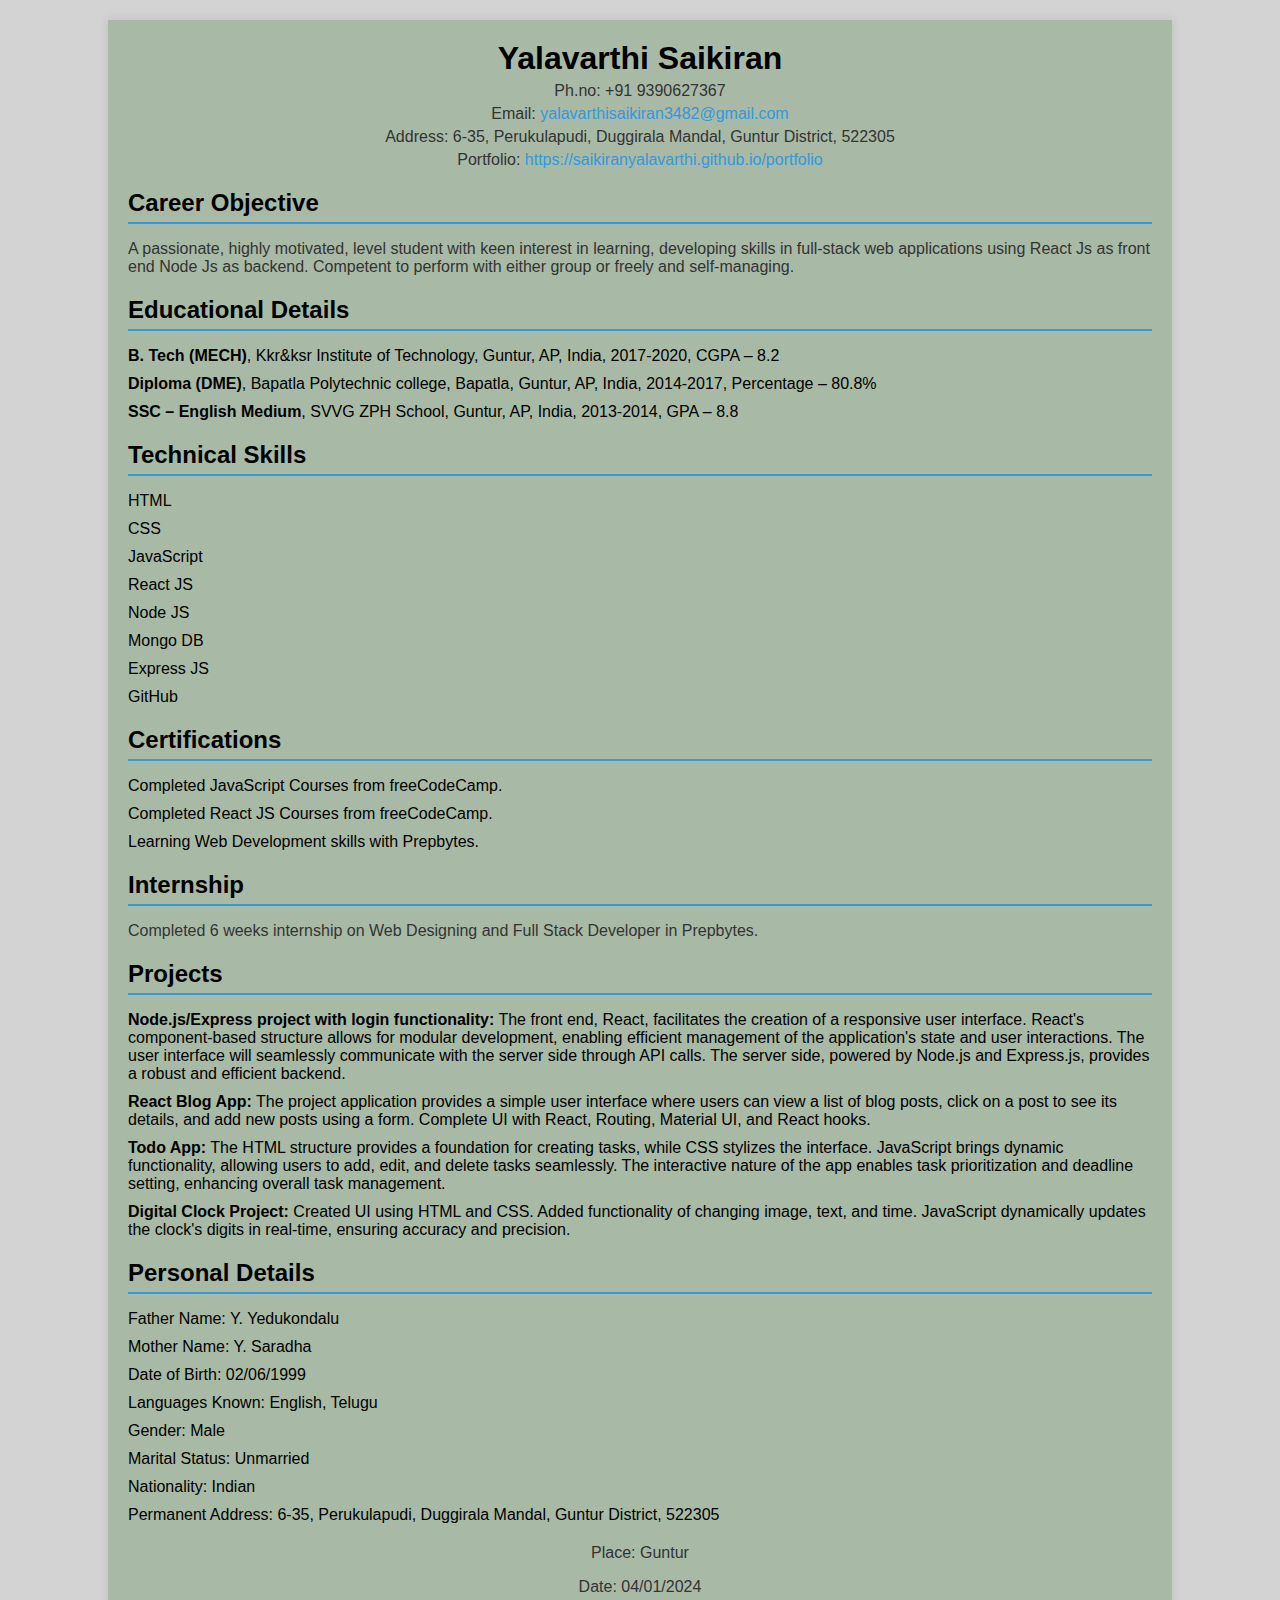
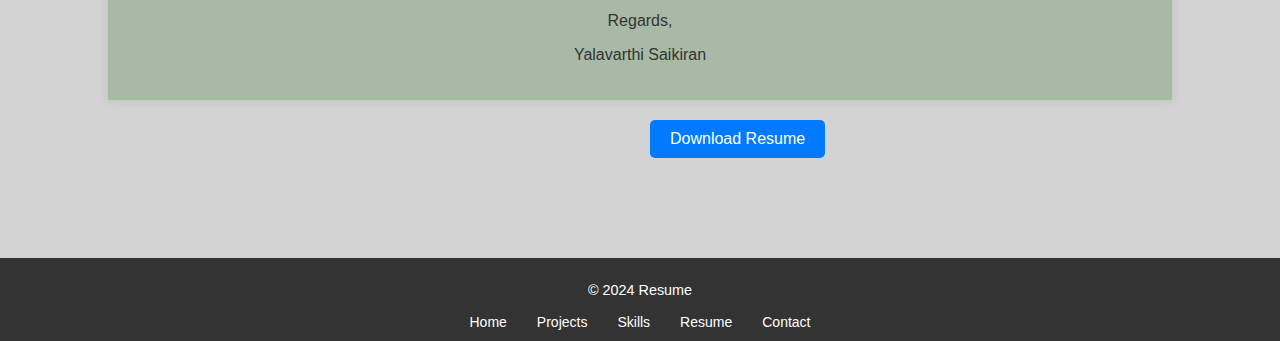
<file: resume.html>
<!DOCTYPE html>
<html lang="en">
<head>
    <meta charset="UTF-8">
    <meta name="viewport" content="width=device-width, initial-scale=1.0">
    <title>Resume - Yalavarthi Saikiran</title>
    <link rel="stylesheet" href="resume.css">
    
</head>
<body>
    <div class="resume-container">
        <header class="header">
            <h1>Yalavarthi Saikiran</h1>
            <p>Ph.no: +91 9390627367</p>
            <p>Email: <a href="mailto:yalavarthisaikiran3482@gmail.com">yalavarthisaikiran3482@gmail.com</a></p>
            <p>Address: 6-35, Perukulapudi, Duggirala Mandal, Guntur District, 522305</p>
            <p>Portfolio: <a href="https://saikiranyalavarthi.github.io/portfolio">https://saikiranyalavarthi.github.io/portfolio</a></p>
        </header>
        <section class="career-objective">
            <h2>Career Objective</h2>
            <p>A passionate, highly motivated, level student with keen interest in learning, developing skills in full-stack web applications using React Js as front end Node Js as backend. Competent to perform with either group or freely and self-managing.</p>
        </section>
        <section class="educational-details">
            <h2>Educational Details</h2>
            <ul>
                <li><strong>B. Tech (MECH)</strong>, Kkr&ksr Institute of Technology, Guntur, AP, India, 2017-2020, CGPA – 8.2</li>
                <li><strong>Diploma (DME)</strong>, Bapatla Polytechnic college, Bapatla, Guntur, AP, India, 2014-2017, Percentage – 80.8%</li>
                <li><strong>SSC – English Medium</strong>, SVVG ZPH School, Guntur, AP, India, 2013-2014, GPA – 8.8</li>
            </ul>
        </section>
        <section class="technical-skills">
            <h2>Technical Skills</h2>
            <ul>
                <li>HTML</li>
                <li>CSS</li>
                <li>JavaScript</li>
                <li>React JS</li>
                <li>Node JS</li>
                <li>Mongo DB</li>
                <li>Express JS</li>
                <li>GitHub</li>
            </ul>
        </section>
        <section class="certifications">
            <h2>Certifications</h2>
            <ul>
                <li>Completed JavaScript Courses from freeCodeCamp.</li>
                <li>Completed React JS Courses from freeCodeCamp.</li>
                <li>Learning Web Development skills with Prepbytes.</li>
            </ul>
        </section>
        <section class="internship">
            <h2>Internship</h2>
            <p>Completed 6 weeks internship on Web Designing and Full Stack Developer in Prepbytes.</p>
        </section>
        <section class="projects">
            <h2>Projects</h2>
            <ul>
                <li>
                    <strong>Node.js/Express project with login functionality:</strong> The front end, React, facilitates the creation of a responsive user interface. React's component-based structure allows for modular development, enabling efficient management of the application's state and user interactions. The user interface will seamlessly communicate with the server side through API calls. The server side, powered by Node.js and Express.js, provides a robust and efficient backend.
                </li>
                <li>
                    <strong>React Blog App:</strong> The project application provides a simple user interface where users can view a list of blog posts, click on a post to see its details, and add new posts using a form. Complete UI with React, Routing, Material UI, and React hooks.
                </li>
                <li>
                    <strong>Todo App:</strong> The HTML structure provides a foundation for creating tasks, while CSS stylizes the interface. JavaScript brings dynamic functionality, allowing users to add, edit, and delete tasks seamlessly. The interactive nature of the app enables task prioritization and deadline setting, enhancing overall task management.
                </li>
                <li>
                    <strong>Digital Clock Project:</strong> Created UI using HTML and CSS. Added functionality of changing image, text, and time. JavaScript dynamically updates the clock's digits in real-time, ensuring accuracy and precision.
                </li>
            </ul>
        </section>
        <section class="personal-details">
            <h2>Personal Details</h2>
            <ul>
                <li>Father Name: Y. Yedukondalu</li>
                <li>Mother Name: Y. Saradha</li>
                <li>Date of Birth: 02/06/1999</li>
                <li>Languages Known: English, Telugu</li>
                <li>Gender: Male</li>
                <li>Marital Status: Unmarried</li>
                <li>Nationality: Indian</li>
                <li>Permanent Address: 6-35, Perukulapudi, Duggirala Mandal, Guntur District, 522305</li>
            </ul>
        </section>
        <footer class="footer">
            <p>Place: Guntur</p>
            <p>Date: 04/01/2024</p>
            <p>Regards,</p>
            <p>Yalavarthi Saikiran</p>
        </footer>
    </div>
    <div class="Resume">
        <a href="Saikiran Yalavrthi Resume (1) (1).pdf" download="SaikiranYalavrthi_Resume" class="download-button">Download Resume</a>
    </div>
    <footer class="foot">
        <div class="bottom">
          <p style="color: white;">&copy; 2024 Resume</p>
        </div><nav>
          <ul>
              <li><a href="index.html">Home</a></li>
              <li><a href="project.html">Projects</a></li>
              <li><a href="skills.html">Skills</a></li>
              <li><a href="resume.html">Resume</a></li>
              <li><a href="contact.html">Contact</a></li>
          </ul>
      </nav>
      </footer>
  
</body>
</html>
</file>
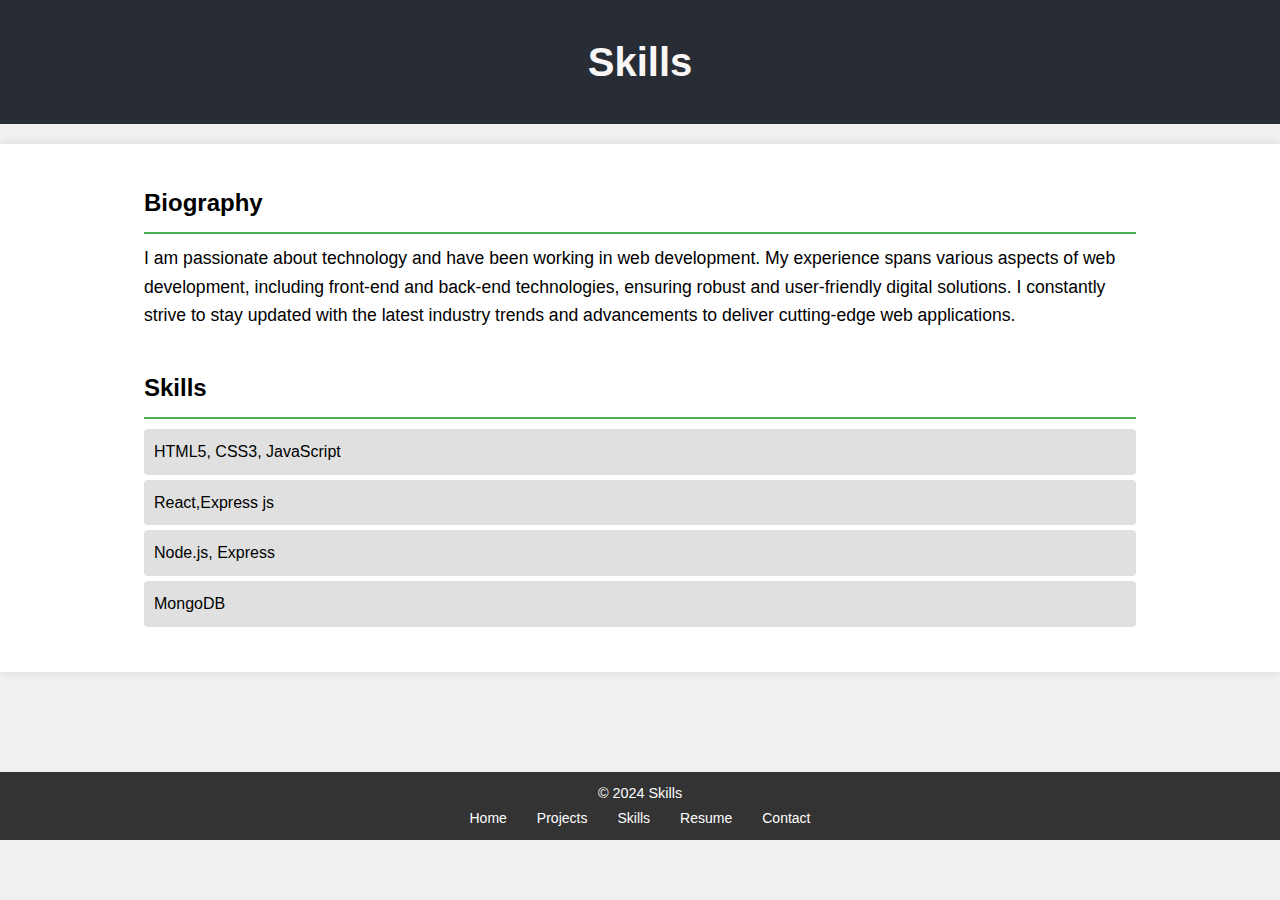
<file: skills.html>
<!DOCTYPE html>
<html lang="en">
<head>
  <meta charset="UTF-8">
  <meta name="viewport" content="width=device-width, initial-scale=1.0">
  <title>About Me</title>
  <link rel="stylesheet" href="skills.css">
</head>
<body>
  <header class="header">
    <div class="container">
      <h1>Skills</h1>
    </div>
  </header>
  <main class="main">
    <section class="bio-section">
      <div class="container">
        <h2 style="color: black;">Biography</h2>
        <p style="color: black;">I am passionate about technology and have been working in web development. 
          My experience spans various aspects of web development, including front-end and back-end 
          technologies, ensuring robust and user-friendly digital solutions. 
          I constantly strive to stay updated with the latest industry trends and 
          advancements to deliver cutting-edge web applications.</p>
      </div>
    </section>
    <section class="skills-section">
      <div class="container">
        <h2 style="color: black;">Skills</h2>
        <ul>
          <li  style="color: black;">HTML5, CSS3, JavaScript</li>
          <li  style="color: black;">React,Express js </li>
          <li  style="color: black;">Node.js, Express</li>
          <li  style="color: black;"> MongoDB</li>
      
        </ul>
      </div>
    </section>
  </main>
  <footer class="footer">
    <div class="bottom">
      <p style="color: white;">&copy; 2024 Skills</p>
    </div><nav>
      <ul>
          <li><a href="index.html">Home</a></li>
          <li><a href="project.html">Projects</a></li>
          <li><a href="skills.html">Skills</a></li>
          <li><a href="resume.html">Resume</a></li>
          <li><a href="contact.html">Contact</a></li>
      </ul>
  </nav>
  </footer>
</body>
</html>
</file>
<file: resume.css>
body {
    font-family: Arial, sans-serif;
    margin: 0;
    padding: 0;
    background-color: lightgrey;
}

.resume-container {
    width: 80%;
    margin: 20px auto;
    background-color: rgb(168, 186, 166);
    padding: 20px;
    box-shadow: 0 0 10px rgba(0, 0, 0, 0.1);
}

.header {
    text-align: center;
    margin-bottom: 20px;
}

.header h1 {
    margin: 0;
    font-size: 2em;
}

.header p {
    margin: 5px 0;
}

.header a {
    color: #3498db;
    text-decoration: none;
}

.header a:hover {
    text-decoration: underline;
}

section {
    margin-bottom: 20px;
}

section h2 {
    font-size: 1.5em;
    border-bottom: 2px solid #3498db;
    padding-bottom: 5px;
    margin-bottom: 10px;
}

section ul {
    list-style-type: none;
    padding: 0;
}

section ul li {
    margin-bottom: 10px;
}

.footer {
    text-align: center;
    margin-top: 20px;
    font-size: 0.9em;
    color: #666;
}
.resume {
    text-align: center;
}

.download-button {
    display: inline-block;
    padding: 10px 20px;
    font-size: 16px;
    color: #fff;
    background-color: #007bff;
    text-decoration: none;
    border-radius: 5px;
    transition: background-color 0.3s;
    margin-left: 650px;
}

.download-button:hover {
    background-color: #0056b3;
}
head {
    background-color:black;
    color: #fff;
    padding: 30px 0;
  }
  
  nav ul {
    list-style: none;
    padding: 0;
    margin: 0;
    display: flex;
    justify-content: center;
  }
  
  nav ul li {
    margin: 0 15px;
  }
  
  nav ul li a {
    color: #fff;
    text-decoration: none;
    font-size: 14px;
  }
  
  nav ul li a:hover {
    text-decoration: underline;
  }
  
  
  
  h1, h2 {
    margin-top: 0;
  }
  
  p {
    font-size: 16px;
    color: #333;
  }
  .foot {
    background-color: #333;
    color: rgb(193, 15, 15);
    text-align: center;
    padding: 10px 0;
    margin-top: 100px;
  }
  
  .foot p {
    font-size: 0.9em;
  } 
  .bottom{
    width: 100%;
    height: 20%;
    justify-content: center;
  }
</file>
<file: skills.css>
/* Reset some default styles */
body, h1, h2, p, ul, li {
    margin: 0;
    padding: 0;
    font-family: Arial, sans-serif;
    color: #f8f6f6;
  }
  
  /* Basic layout styling */
  body {
    background-color: #f0f0f0;
    line-height: 1.6;
  }
  
  .container {
    width: 80%;
    max-width: 1200px;
    margin: 0 auto;
    padding: 20px;
  }
  
  /* Header styling */
  .header {
    background-color:#282c34;
    color:rgb(207, 5, 5);
    padding: 10px 0;
    text-align: center;
  }
  
  .header h1 {
    font-size: 2.5em;
  }
  
  /* Main content styling */
  .main {
    background-color: white;
    margin-top: 20px;
    padding: 20px;
    box-shadow: 0 0 10px rgba(0, 0, 0, 0.1);
  }
  
  /* Biography section styling */
  .bio-section h2 {
    border-bottom: 2px solid #4CAF50;
    padding-bottom: 10px;
    margin-bottom: 10px;
  }
  
  .bio-section p {
    font-size: 1.1em;
  }
  
  /* Skills section styling */
  .skills-section h2 {
    border-bottom: 2px solid #4CAF50;
    padding-bottom: 10px;
    margin-bottom: 10px;
  }
  
  .skills-section ul {
    list-style-type: none;
    margin-top: 10px;
  }
  
  .skills-section li {
    background: #e0e0e0;
    margin-bottom: 5px;
    padding: 10px;
    border-radius: 4px;
    transition: background 0.3s;
  }
  
  .skills-section li:hover {
    background: #ccc;
  }
  
  /* Footer styling */
  .footer {
    background-color: #333;
    color: white;
    text-align: center;
    padding: 10px 0;
    margin-top: 20px;
  }
  
  .footer p {
    font-size: 0.9em;
  }
  header {
    background-color:black;
    color: #fff;
    padding: 30px 0;
  }
  
  nav ul {
    list-style: none;
    padding: 0;
    margin: 0;
    display: flex;
    justify-content: center;
  }
  
  nav ul li {
    margin: 0 15px;
  }
  
  nav ul li a {
    color: #fff;
    text-decoration: none;
    font-size: 14px;
  }
  
  nav ul li a:hover {
    text-decoration: underline;
  }
  .bottom{
    width: 100%;
    height: 20%;
    justify-content: center;
  }
  
  
  h1, h2 {
    margin-top: 0;
  }
  
  p {
    font-size: 16px;
    color: #333;
  }
  .footer {
    background-color: #333;
    color: rgb(193, 15, 15);
    text-align: center;
    padding: 10px 0;
    margin-top: 100px;
  }
  
  .footer p {
    font-size: 0.9em;
  }
</file>
